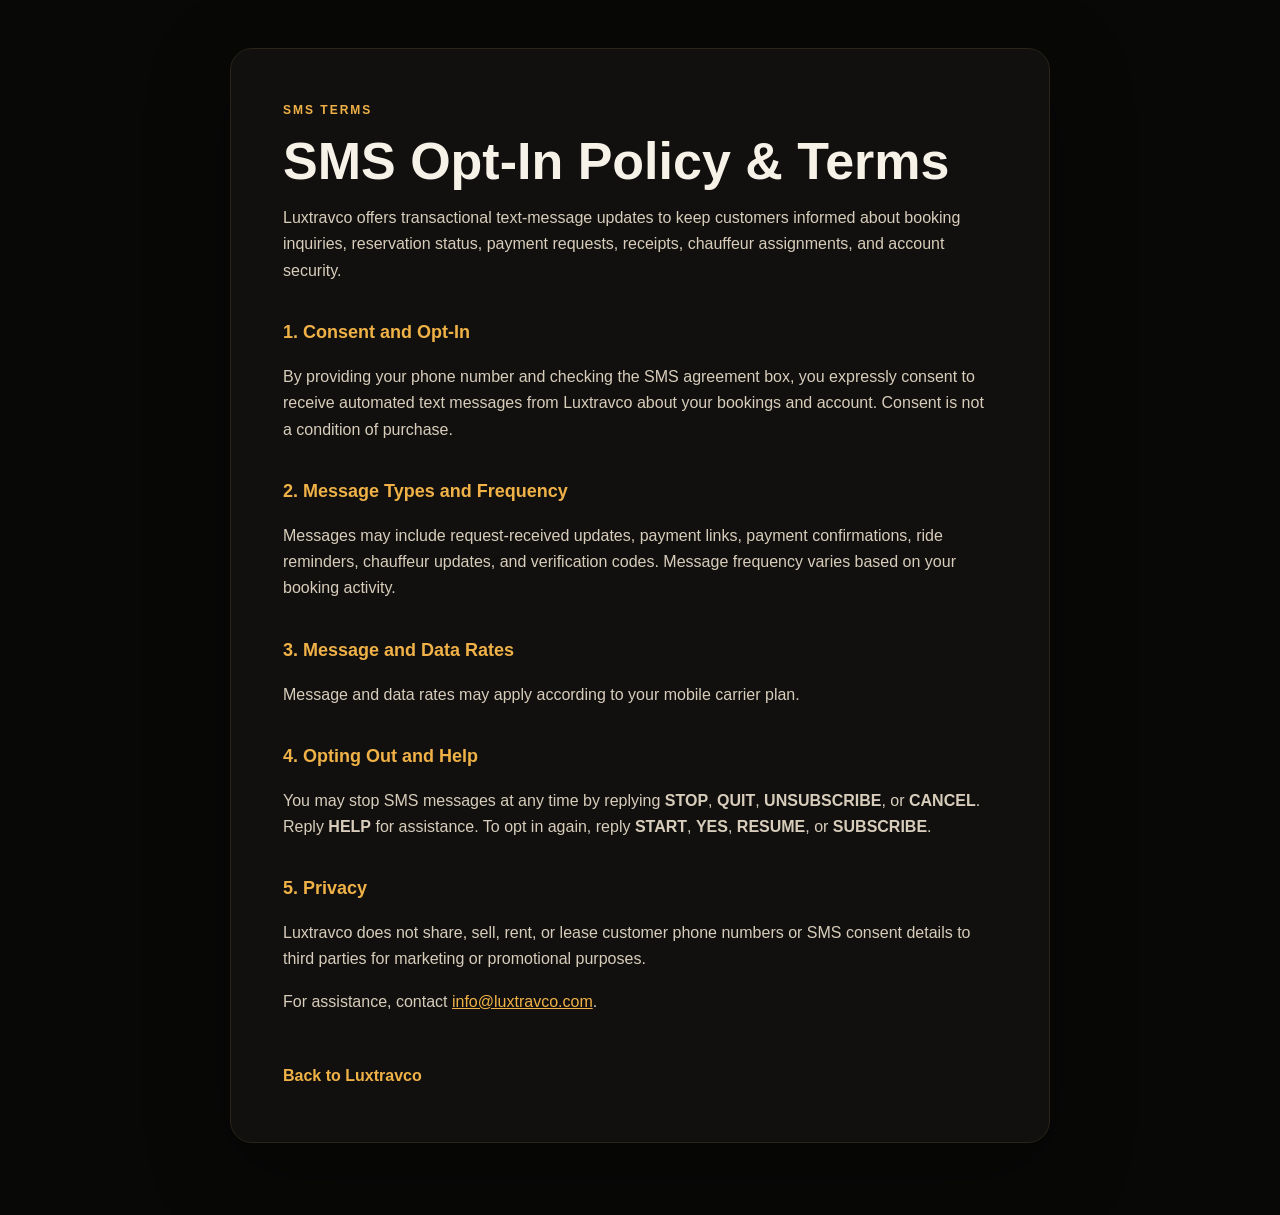
<file: sms-policy.html>
<!doctype html>
<html lang="en">
<head>
  <meta charset="utf-8" />
  <meta name="viewport" content="width=device-width, initial-scale=1" />
  <title>SMS Opt-In Policy &amp; Terms | Luxtravco</title>
  <style>
    :root {
      color-scheme: dark;
    }

    * {
      box-sizing: border-box;
    }

    body {
      margin: 0;
      background: #080807;
      color: #f7f2e8;
      font-family: Arial, Helvetica, sans-serif;
      line-height: 1.65;
    }

    main {
      width: min(820px, calc(100% - 32px));
      margin: 0 auto;
      padding: 48px 0 72px;
    }

    .card {
      background: #11100f;
      border: 1px solid #2b2419;
      border-radius: 22px;
      padding: clamp(24px, 5vw, 52px);
      box-shadow: 0 24px 80px rgba(0, 0, 0, 0.35);
    }

    .eyebrow {
      color: #f0b247;
      font-size: 12px;
      font-weight: 700;
      letter-spacing: 2px;
      text-transform: uppercase;
    }

    h1 {
      margin: 12px 0 12px;
      font-size: clamp(32px, 6vw, 52px);
      line-height: 1.08;
    }

    h2 {
      color: #f0b247;
      font-size: 18px;
      margin: 34px 0 8px;
    }

    p,
    li {
      color: #d8cdbb;
    }

    ul {
      padding-left: 22px;
    }

    a {
      color: #f0b247;
    }

    .back {
      display: inline-block;
      margin-top: 32px;
      font-weight: 700;
      text-decoration: none;
    }
  </style>
</head>
<body>
  <main>
    <article class="card">
      <div class="eyebrow">SMS Terms</div>
      <h1>SMS Opt-In Policy &amp; Terms</h1>
      <p>Luxtravco offers transactional text-message updates to keep customers informed about booking inquiries, reservation status, payment requests, receipts, chauffeur assignments, and account security.</p>

      <h2>1. Consent and Opt-In</h2>
      <p>By providing your phone number and checking the SMS agreement box, you expressly consent to receive automated text messages from Luxtravco about your bookings and account. Consent is not a condition of purchase.</p>

      <h2>2. Message Types and Frequency</h2>
      <p>Messages may include request-received updates, payment links, payment confirmations, ride reminders, chauffeur updates, and verification codes. Message frequency varies based on your booking activity.</p>

      <h2>3. Message and Data Rates</h2>
      <p>Message and data rates may apply according to your mobile carrier plan.</p>

      <h2>4. Opting Out and Help</h2>
      <p>You may stop SMS messages at any time by replying <strong>STOP</strong>, <strong>QUIT</strong>, <strong>UNSUBSCRIBE</strong>, or <strong>CANCEL</strong>. Reply <strong>HELP</strong> for assistance. To opt in again, reply <strong>START</strong>, <strong>YES</strong>, <strong>RESUME</strong>, or <strong>SUBSCRIBE</strong>.</p>

      <h2>5. Privacy</h2>
      <p>Luxtravco does not share, sell, rent, or lease customer phone numbers or SMS consent details to third parties for marketing or promotional purposes.</p>

      <p>For assistance, contact <a href="mailto:info@luxtravco.com">info@luxtravco.com</a>.</p>
      <a class="back" href="/">Back to Luxtravco</a>
    </article>
  </main>
</body>
</html>
</file>
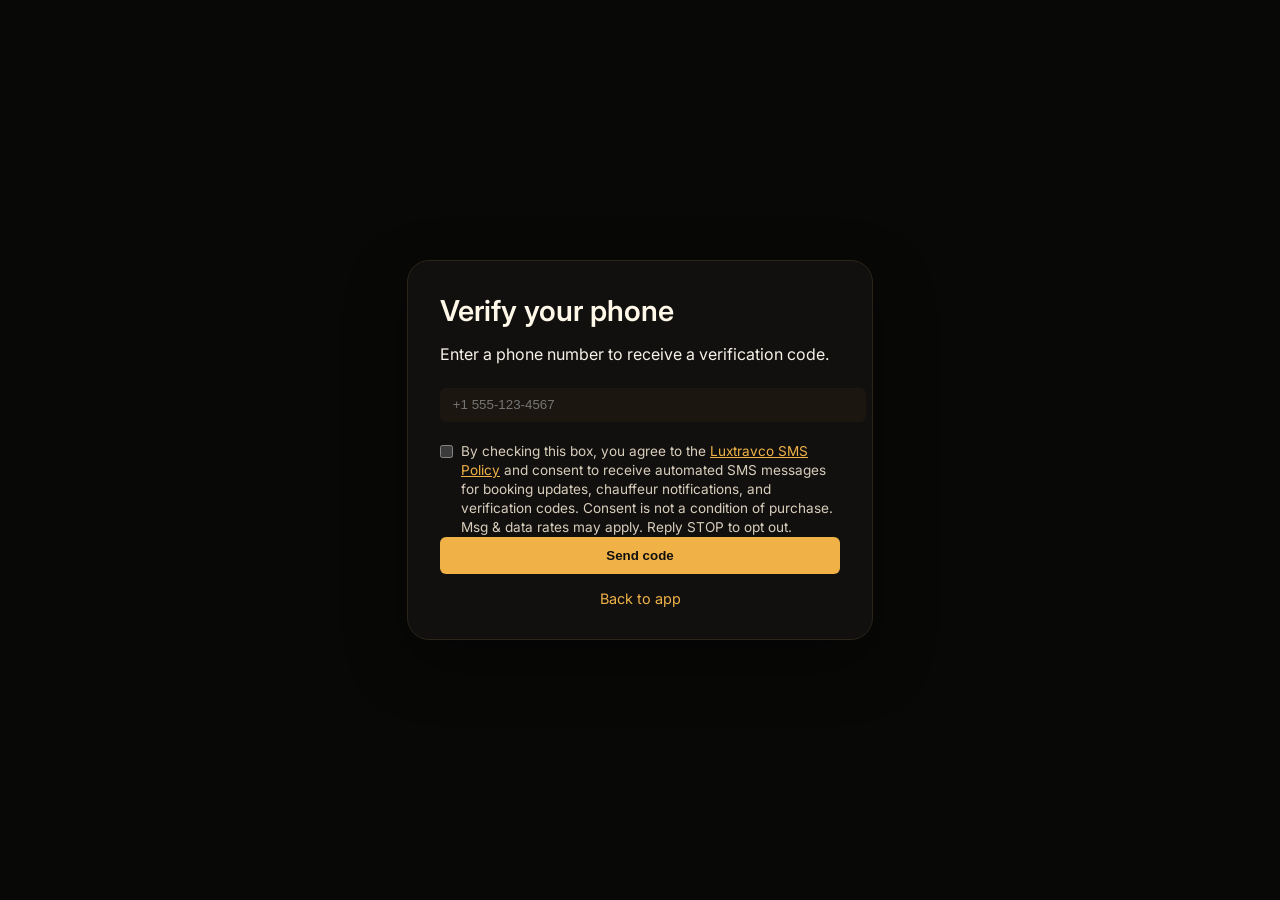
<file: verify-phone.html>
<!DOCTYPE html>
<html lang="en">
<head>
  <meta charset="UTF-8" />
  <meta name="viewport" content="width=device-width, initial-scale=1.0" />
  <title>Phone verification</title>
  <link rel="preconnect" href="https://fonts.googleapis.com" />
  <link href="https://fonts.googleapis.com/css2?family=Inter:wght@400;600&display=swap" rel="stylesheet" />
  <style>
    body {margin:0;padding:0;display:flex;justify-content:center;align-items:center;height:100vh;background:#080807;color:#f7f2e8;font-family:'Inter',sans-serif;}
    .card {background:#11100f;border:1px solid #2b2419;border-radius:22px;padding:2rem;max-width:400px;width:100%;box-shadow:0 22px 60px rgba(0,0,0,0.38);}
    h1 {margin:0 0 1rem;color:#fff7e8;font-size:1.8rem;font-weight:600;}
    input {width:100%;padding:0.6rem 0.8rem;margin:0.5rem 0;border:none;border-radius:6px;background:#1b160f;color:#f7f2e8;}
    button {width:100%;padding:0.7rem;background:#f0b247;color:#11100f;border:none;border-radius:6px;font-weight:600;cursor:pointer;}
    .link {margin-top:1rem;text-align:center;font-size:0.9rem;}
    .link a {color:#f0b247;text-decoration:none;}
  </style>
</head>
<body>
  <div class="card">
    <h1>Verify your phone</h1>
    <p>Enter a phone number to receive a verification code.</p>
    <input type="tel" id="phone" placeholder="+1 555‑123‑4567" />
    <label style="display:flex;align-items:flex-start;margin-top:12px;font-size:0.85rem;line-height:1.4;color:#d8cdbb;cursor:pointer;">
      <input type="checkbox" id="agreeSms" style="margin-right:8px;margin-top:3px;width:auto;" />
      <span>By checking this box, you agree to the <a href="/sms-policy.html" target="_blank" style="color:#f0b247;text-decoration:underline;">Luxtravco SMS Policy</a> and consent to receive automated SMS messages for booking updates, chauffeur notifications, and verification codes. Consent is not a condition of purchase. Msg & data rates may apply. Reply STOP to opt out.</span>
    </label>
    <button id="sendCode">Send code</button>
    <div id="codeSection" style="display:none; margin-top:1rem;">
      <input type="text" id="code" placeholder="Enter 6‑digit code" maxlength="6" />
      <button id="verify">Verify code</button>
    </div>
    <div class="link"><a href="/customer.html">Back to app</a></div>
  </div>
  <script src="/customer.js"></script>
  <script>
    const phoneInput = document.getElementById('phone');
    const sendBtn = document.getElementById('sendCode');
    const codeSection = document.getElementById('codeSection');
    const verifyBtn = document.getElementById('verify');
    const codeInput = document.getElementById('code');
    const agreeSms = document.getElementById('agreeSms');
    let pendingPhone = null;
    async function getSupabase(){
      const client = window.luxSupabaseReady ? await window.luxSupabaseReady : window.luxSupabase;
      if(!client){alert('Supabase not loaded');throw new Error('Supabase missing');}
      return client;
    }
    sendBtn.addEventListener('click', async () => {
      const phone = phoneInput.value.trim();
      if (!phone) return alert('Enter a phone number');
      if (!agreeSms.checked) return alert('You must agree to the SMS Policy to proceed.');
      try {
        await sendPhoneVerificationCode(phone);
        pendingPhone = phone;
        codeSection.style.display = 'block';
        alert('Verification code sent');
      } catch (e) {
        alert(e.message || 'Failed to send code');
      }
    });
    verifyBtn.addEventListener('click', async () => {
      const code = codeInput.value.trim();
      if (!pendingPhone) return alert('Phone not sent');
      if (!code) return alert('Enter the verification code');
      try {
        await verifyPhoneCode(pendingPhone, code);
        const supabase = await getSupabase();
        await supabase.auth.updateUser({ data: { phone_verified: true } });
        const redirect = sessionStorage.getItem('postVerifyRedirect') || '/customer.html';
        sessionStorage.removeItem('postVerifyRedirect');
        window.location.href = redirect;
      } catch (e) {
        alert(e.message || 'Verification failed');
      }
    });
  </script>
</body>
</html>
</file>
